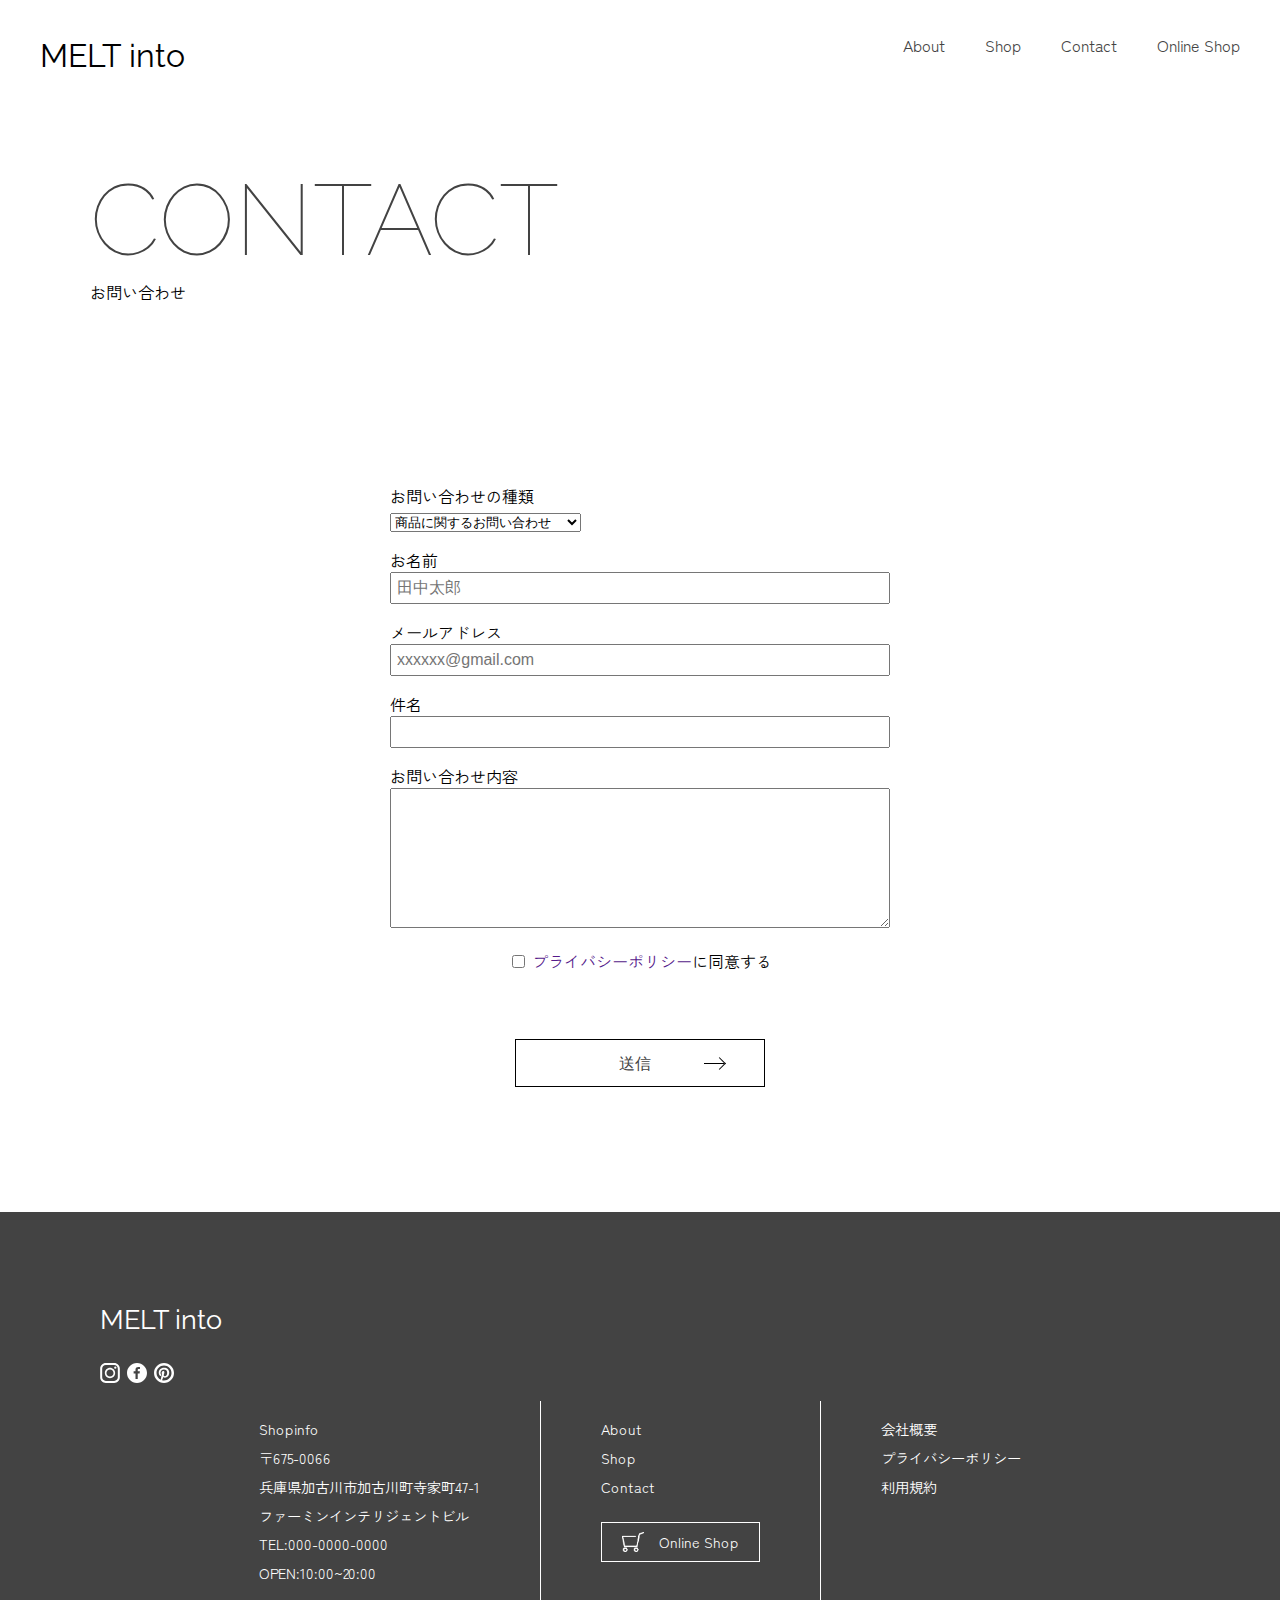
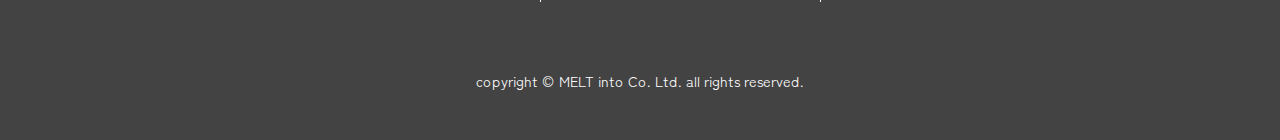
<file: contact.html>
<!DOCTYPE html>
<html lang="ja">

<head>
    <meta charset="UTF-8">
    <meta name="viewport" content="width=device-width, initial-scale=1.0">
    <title>MELT into | Contact</title>
    <link rel="stylesheet" href="css/style.css">
    <!-- <link rel="stylesheet" type="text/css" href="https://coco-factory.jp/ugokuweb/wp-content/themes/ugokuweb/data/reset.css"> -->
    <link rel="preconnect" href="https://fonts.googleapis.com">
<link rel="preconnect" href="https://fonts.gstatic.com" crossorigin>
<link href="https://fonts.googleapis.com/css2?family=Playfair+Display&family=Raleway:wght@300&family=Zen+Kaku+Gothic+New&display=swap" rel="stylesheet">


    <script src="main.js"></script>
</head>

<body>
 <!-- ヘッダー -->
 <header class="header">
  <div class="logo">
      <a href="index.html"><p>MELT into</p></a>
  </div>
  <!-- <nav class="nav">
  </nav> -->
  <div class="main-menu nav">
    <div class="pc-menu">
      <ul>
        <li>
          <a href="about.html">About</a>
        </li>
        <li>
          <a href="index.html#shop">Shop</a>
        </li>
        <li>
          <a href="contact.html">Contact</a>
        </li>
        <li>
          <a href="online.html" target="_blank">Online Shop</a>
        </li>
      </ul>
    </div>
    <div class="sp-menu">
      <input type="checkbox" id="sp-menu__check">
      <label for="sp-menu__check" class="sp-menu__box">
        <span></span>
      </label>
      <div class="sp-menu__content">
        <ul class="sp-menu__list">
          <li class="sp-menu__item">
            <a class="sp-menu__link" href="about.html">About <span>- 私たちについて</span></a>
          </li>
          <li class="sp-menu__item">
            <a class="sp-menu__link" href="index.html#shop">Shop <span>- 店舗情報</span></a>
          </li>
          <li class="sp-menu__item">
            <a class="sp-menu__link" href="contact.html">Contact <span>- お問い合わせ</span></a>
          </li>
          <li class="sp-menu__item">
            <a class="sp-menu__link" href="online.html">Online Shop <span>- オンラインショップ</span></a>
          </li>
        </ul>
      </div>
    </div>
  </div>
</header>
<!-- ヘッダーここまで -->
    <!-- メイン -->
    <div class="contact-title">
      <h1>CONTACT</h1>
      <p>お問い合わせ</p>
    </div>
    <main class="main">
        <div id="contact">
            
            <form action="">
                <p>
                    <label for="kind">お問い合わせの種類</label><br>
                    <select name="kind" id="kind">
                        <option value="1">商品に関するお問い合わせ</option>
                        <option value="2">ご注文に関するお問い合わせ</option>
                        <option value="3">その他</option>
                    </select>
                </p>
                <p>
                    <label for="name">お名前</label><br>
                    <input type="text" name="name" placeholder="田中太郎" id="name">
                </p>
                <p>
                    <label for="mail">メールアドレス</label><br>
                    <input type="text" name="mail" placeholder="xxxxxx@gmail.com" id="mail">
                </p>
                <p>
                    <label for="title">件名</label><br>
                    <input type="text" name="title" id="title">
                </p>
                <p>
                    <label for="message">お問い合わせ内容</label><br>
                    <textarea name="message" id="massage"></textarea>
                </p>
                <p class="privacy">
                    <input type="checkbox" name="privacy policy" value="consent" >
                    <a href="">プライバシーポリシー</a>に同意する
                </p>
                <div class="button-all">
                  <p class="button3">
                      <input type="submit" value="送信">
                  </p>
                </div>
            </form>
        </div>
    </main>
    <!-- メインここまで -->
    <!-- フッター -->
    <footer class="footer">
      <div class="footer-logo">
          <a href="index.html">
              <p>MELT into</p>
          </a>
          <a href="index.html"><img src="images/it.svg" alt="Instagram"></a>
          <a href="index.html"><img src="images/fb.svg" alt="Facebook"></a>
          <a href="index.html"><img src="images/pt.svg" alt="Pintarest"></a>
      </div>
      <div class="footer-contents">
          <div class="shopinfo">
              <p>
                  Shopinfo<br>
                  〒675-0066 <br>
                  兵庫県加古川市加古川町寺家町47-1<br>
                  ファーミンインテリジェントビル<br>
                  TEL:000-0000-0000<br>
                  OPEN:10:00~20:00
              </p>
          </div>
          <div class="menu">
              <ul>
                  <li><a href="about.html">About</a></li>
                  <li><a href="index.html#shop">Shop</a></li>
                  <li><a href="contact.html">Contact</a></li>
                  <li>
                      <div class="footer-ol c-btn">
                          <a href="online.html" target="_blank" class="footer-bt">
                          <img src="images/footer-cart.png" alt="">
                           Online Shop
                          </a>
                  </div>
                  </li>
               </ul>
      </div>
      <div class="info">
          <ul>
              <li><a href="">会社概要</a></li>
              <li><a href="">プライバシーポリシー</a></li>
              <li><a href="">利用規約</a></li>
          </ul>
      </div>
      </div>
      <p class="copyright">copyright &copy; MELT into Co. Ltd. all rights reserved.</p>
  </footer>
  <!-- フッターここまで -->
</body>

</html>
</file>
<file: css/style.css>
/* すべてのページに適用 */
html {
    font-size: 16px;
    font-family: 'Raleway', sans-serif;
    font-family: 'Zen Kaku Gothic New', sans-serif;
    scroll-behavior: smooth;
}

h1,
h2 {
    font-family: 'Raleway', sans-serif;
    font-family: 'Zen Kaku Gothic New', sans-serif;

}

* {
    box-sizing: border-box;
}

body {
    padding: 0;
    margin: 0;
    background-color: #fff !important;
}

img {
    max-width: 100%;
}

.items img {
    width: 100%;
    height: 300px;
    object-fit: cover;
}

li {
    list-style: none;
}

a {
    text-decoration: none;
}

h1 {

    font-size: 150px;
    line-height: 1.2;
    text-align: left;
    /* font-weight: 100; */
}

/* 見出しの設定 */
.caption {
    text-align: center;
    height: 80px;
    margin: 50px 0;
    /* padding: 30px; */
    /* line-height: 10px; */
}

.caption h2 {
    margin: 0;
}

/* 見出し横の線 */
.head-border {
    position: relative;
    display: inline-block;
    padding: 0 30px;
}

.head-border:before,
.head-border:after {
    content: '';
    position: absolute;
    top: 50%;
    display: inline-block;
    width: 20px;
    height: 2px;
    background-color: #000000;
}

.head-border:before {
    left: 0;
}

.head-border:after {
    right: 0;
}

/* ボタン */
.button-all {
    text-align: center;
}

.button3 {
    position: relative;
    display: inline-block;
    background: #fff;
    color: #000;
    width: 250px;
    padding: 10px 30px 10px 20px;
    text-align: center;
    margin: 50px 5px 5px 5px;
    border: 1px solid;
}

.button3::before {
    content: "";
    position: absolute;
    top: 0;
    bottom: 0;
    right: 20px;
    margin: auto;
    width: 20px;
    height: 1px;
    background: #000;
    transition: .3s;
    margin-right: 20px;
}

.button3::after {
    content: "";
    display: block;
    position: absolute;
    top: 0;
    bottom: 0;
    right: 20px;
    margin: auto;
    width: 8px;
    height: 8px;
    border-left: 1px solid #000;
    border-bottom: 1px solid #000;
    transform: rotate(-135deg);
    transition: .3s;
    margin-right: 20px;
}

.button3:hover::before {
    right: 10px;
    width: 30px;
}

.button3:hover::after {
    right: 10px;
}

/* フェードイン */
/* fadeUp */

.fadeUp {
    animation-name: fadeUpAnime;
    animation-duration: 0.9s;
    animation-fill-mode: forwards;
    opacity: 0;
}

@keyframes fadeUpAnime {
    from {
        opacity: 0;
        transform: translateY(100px);
    }

    to {
        opacity: 1;
        transform: translateY(0);
    }
}


/* スクロールをしたら出現する要素にはじめに透過0を指定　*/

.fadeUpTrigger {
    opacity: 0;
}

/* すべてのヘッダー */

.header {
    position: fixed;
    display: flex;
    justify-content: space-between;
    height: 90px;
    background-color: #fff;
    position: fixed;
    top: 0;
    width: 100%;
    padding: 5px 40px;
    z-index: 100;
}

.nav ul {
    display: flex;
    justify-content: right;
    margin-right: 0;
    gap: 40px;

}

.nav a {
    color: #434343;
}

.nav a:link {
    color: #434343;
}

.nav a:visited {
    color: #434343;
}

.nav a:hover {
    color: #bebebe;
}

.nav a:active {
    color: #434343;
}

.logo,
.nav {
    margin: auto 0 auto 0;
}

.logo p,
.logo span {
    font-size: 2rem;
}

.logo {
    /* font-family: 'Playfair Display', serif; */
    font-family: 'Raleway', sans-serif;

}

.logo a {
    color: #000;
}


/* すべてのヒーロー */
.hero {
    padding: 137px 0;
    background-repeat: no-repeat;
    background-position: center;
    background-size: cover;
    color: #fff;
    text-align: center;
}

.hero.index {
    background-image: url(../images/hero.jpg);
    height: 100vh;

}

.hero.index h1,
.hero.index p {
    text-align: left;
    padding: 20px;
}

/* すべてのメイン */
.main {
    margin: 90px auto;
    max-width: 1000px;
}

/* すべてのフッター */
.footer {
    font-size: 0.9rem;
    background-color: #434343;
    color: #fff;
    padding: 30px 0;
    line-height: 2;
}

.footer-logo {
    margin: 50px 0 0 100px;
    /* font-family: 'Playfair Display', serif; */
    font-family: 'Raleway', sans-serif;
    font-size: 1.7rem;
    /* text-align: center; */
}

.footer-logo img {
    height: 20px;
}

.footer-logo p {
    margin: 0;
}

.footer-contents {
    display: flex;
    justify-content: center;
    padding-bottom: 50px;
}

.shopinfo,
.menu,
.info {
    border-right: 1px solid #fff;
    padding: 0 60px 0 60px;
}

.info:last-child {
    border: none;
}

.copyright {
    text-align: center;
}


.footer-bt {
    border: 1px solid #fff;
    padding: 5px 20px;
    display: flex;
    align-items: center;
}

.footer-bt img {
    height: 20px;
    /* padding-top: 10px; */
    margin: 0 15px 0 0;
}

.menu li:last-child {
    margin-top: 20px;
}

.footer a {
    color: #fff;
}

.footer a:link {
    color: #fff;
}

.footer a:visited {
    color: #fff;
}

.footer a:hover {
    color: #8d8d8d;
}

.footer-logo a:hover {
    color: #fff;
}


.footer a:active {
    color: #fff;
}


.footer-ol a {
    background-color: #434343;
    cursor: pointer;
    transition: .3s cubic-bezier(0.45, 0, 0.55, 1);
}

.footer-ol a:hover {
    transform: translateY(-5px);
    color: #fff;
    transition: .3s cubic-bezier(0.45, 0, 0.55, 1);
}


footer ul {
    padding: 0;
}

/* 個別の設定 */
/* index.html */

#item,
#about,
#shop {
    padding-top: 50px;
    margin: -50px 0 100px;
}

/* ITEM */
.items {
    display: grid;
    grid-template-columns: 1fr 1fr 1fr 1fr;
    gap: 10px;
}

/* ホバー時画像暗く */
.item-hover {
    position: relative;
    /* 帯の表示位置の基準とする */
    height: 300px;
}


.item-hover p {
    color: #fff;
    width: 100%;
    height: 100%;
    margin: 0;
    position: absolute;
    left: 0;
    bottom: 0;
    background: rgba(0, 0, 0, 0.5);
    opacity: 0;
    display: flex;
    align-items: center;
    justify-content: center;
}

.item-hover:hover p {
    opacity: 1;
    transition: all 0.2s ease;
}

/* ABOUT */
#about {
    background-color: #e5e5e5;
    position: relative;
    padding-bottom: 500px;
}

.section1,
.section2 {
    display: flex;

}

.section1 img {
    /* width: 100%; */
    height: 400px;
    object-fit: contain;
}

.section1-text,
.section2-text {
    padding: 20px;
}

.section1-text {
    margin: 70px 0 0 20px;
}

.section2-text {
    margin: 70px 0 0 130px;
}

.about-pic2 {
    position: absolute;
    right: 0;
    top: 480px;
    height: 600px;
}

.about-pic3 {
    position: absolute;
    top: 980px;
    left: 550px;
    height: 300px;
}

/* SHOP */
#shop img {
    height: 500px;
    width: 100%;

}

.map {
    display: flex;
    margin-top: 50px;
}

.map p {
    width: 60%;
    margin-left: 50px;
    line-height: 1.8;

}

/* online.html */

/* ヘッダー */
.online-nav img {
    height: 30px;
}

/* メイン */
#information,
#ranking,
#newarraivals,
#item,
#shoppingguide {
    margin: 110px 0;
}

/* バー */
.bar {
    text-align: center;
    color: #fff;
    background-color: #646464;
    padding: 15px 0;
}

/* INFORMATION */

.info-contents {
    line-height: 4;
    border-collapse: collapse;
    margin: 0 auto;
}

.info-contents tr {
    border-bottom: 1px solid #000;
}

.info-contents tr:last-child {
    border: none;
}

.info-contents th {
    text-align: left;
    font-size: 0.9rem;
    vertical-align: top;
    padding: 20px 0 20px 15px;
}

.info-contents td {
    padding-left: 80px;

}

.info-contents span {
    margin-left: 30px;
    justify-content: left;
}

/* RANKING */
.runknumber {
    font-size: 1.5rem;
}

#ranking .slick-slider {
    padding: 0;
}

/* ITEM */
/* タブメニュー */
.tab-003 ul {
    display: grid;
    grid-template-columns: 1fr 1fr 1fr 1fr;
    gap: 10px;
    padding: 0 !important;
}

.tab-003 img {
    width: 100%;
    height: 200px;
    object-fit: cover;
}

.tab-003 {
    display: flex;
    flex-wrap: wrap;
    max-width: 1000px;
}

.tab-003>label {
    flex: 1 1;
    order: -1;
    min-width: 70px;
    padding: .7em 1em .5em;
    color: #999;
    font-weight: 600;
    font-size: .9em;
    text-align: center;
    cursor: pointer;
}

.tab-003>label:hover {
    opacity: .8;
}

.tab-003 input {
    display: none;
}

.tab-003>div {
    display: none;
    width: 100%;
    padding: 1.5em 0;
    background-color: #fff;
}

.tab-003 label:has(:checked) {
    border-bottom: 4px solid #434343;
    color: #434343;
}

.tab-003 label:has(:checked)+div {
    display: block;
}

/* SHOPPINGGUIDE */
#shoppingguide img {
    height: 70px;
    margin-bottom: 20px;
}

.guide-item {
    display: flex;
    gap: 40px;
    justify-content: space-between;
    /* margin-top: 50px; */
}

.free,
.rapping,
.money,
.time {
    text-align: center;
}

/*==================================================
  スライダーのためのcss
  ===================================*/


.slider {
    /*横幅94%で左右に余白を持たせて中央寄せ*/
    width: 100%;
    margin: 0 auto;
}

.slider img {
    width: 100%;
    /*スライダー内の画像を横幅100%に*/
    height: 300px;
    object-fit: cover;
}

/*slickのJSで書かれるタグ内、スライド左右の余白調整*/

.slider .slick-slide {
    margin: 0 10px;
}

/*矢印の設定*/

/*戻る、次へ矢印の位置*/
.slick-prev,
.slick-next {
    position: absolute;
    /*絶対配置にする*/
    top: 42%;
    cursor: pointer;
    /*マウスカーソルを指マークに*/
    outline: none;
    /*クリックをしたら出てくる枠線を消す*/
    border-top: 2px solid #666;
    /*矢印の色*/
    border-right: 2px solid #666;
    /*矢印の色*/
    height: 15px;
    width: 15px;
}

#ranking .slick-prev,
#ranking .slick-next {
    top: 53%;
}

.slick-prev {
    /*戻る矢印の位置と形状*/
    left: -1.5%;
    transform: rotate(-135deg);
}

.slick-next {
    /*次へ矢印の位置と形状*/
    right: -1.5%;
    transform: rotate(45deg);
}

/*ドットナビゲーションの設定*/

.slick-dots {
    text-align: center;
    margin: 20px 0 0 0;
}

.slick-dots li {
    display: inline-block;
    margin: 0 5px;
}

.slick-dots button {
    color: transparent;
    outline: none;
    width: 8px;
    /*ドットボタンのサイズ*/
    height: 8px;
    /*ドットボタンのサイズ*/
    display: block;
    border-radius: 50%;
    background: #ccc;
    /*ドットボタンの色*/
}

.slick-dots .slick-active button {
    background: #333;
    /*ドットボタンの現在地表示の色*/
}


/* about.html */
.about-main {
    height: 3500px;
    margin-top: 100px;
}

.about h1 {
    color: #000;
    /* text-align: center; */
    margin-left: 70px;
}

.about1 {
    display: flex;
    position: relative;
    margin: 50px 0;
}

.about1 img {
    height: 400px;
    position: absolute;
    margin-top: 50px;
    right: 0;
}

.about1-text {
    margin: 100px 0 0 50px;
    padding: 50px;
}

.about2 {
    position: relative;
    display: flex;
    margin: 50px 0;
}

.about2 img {
    height: 600px;
    width: 250px;
    object-fit: cover;
}

.about2-img2-1 {
    position: absolute;
    left: 0;
    top: 300px;
}

.about2-img2-2 {
    position: absolute;
    left: 200px;
    top: 400px;
}

.about2-img2-3 {
    position: absolute;
    left: 400px;
    top: 500px;
}

.about2-text {
    position: absolute;
    top: 600px;
    right: 300px;
}

.about3 {
    position: relative;
    margin: 50px 0;
}

.about3-img3-1 {
    position: absolute;
    top: 880px;
    right: 150px;
    height: 600px;
}

.about3-img3-2 {
    position: absolute;
    top: 1350px;
    right: 500px;
    height: 400px;
}

.about3-text {
    position: absolute;
    top: 1800px;
    right: 250px;
    left: 250px;
}

.about3-img3-3 {
    position: absolute;
    top: 2000px;
    left: 150px;
}

.about3-img3-4 {
    position: absolute;
    top: 2200px;
    left: 250px;
}

.about3-img3-5 {
    position: absolute;
    top: 2000px;
    right: 0;
    height: 530px;
}


form {
    max-width: 500px;
    margin: 120px auto;
}

input[type="text"],
textarea {
    padding: 5px;
    font-size: 1rem;
    width: 100%;


}

textarea {

    height: 140px;
}

.privacy {
    text-align: center;
}

input[type="submit"] {
    /* padding: 10px; */
    width: 150px;
    border: none;
    font-size: 1rem;
    background-color: #fff;
    color: #434343;
    transition: .3s;
    /* margin: 30px;     */
}

/* input[type="submit"]:hover {

    color: #434343;
    background-color: #fff;
    transform: translateY(-5px);
    transition: .3s;
  } */

/* about.html,contact.html,login.htmlの見出し */
.contact-title {
    margin-top: 100px;
}

.contact-title,
.about-title,
.login-title {
    padding: 60px 0;
}

.contact-title h1,
.login-title h1 {
    margin: 0;
}

.about-title h1,
.contact-title h1,
.login-title h1 {
    font-family: 'Raleway', sans-serif;
    font-weight: 100;
    color: #434343;
    font-size: 100px;
    margin-left: 90px;
}

.about-title p,
.contact-title p,
.login-title p {
    margin: 0;
    margin-left: 90px;
}

/* login.html */
input[type="password"] {
    padding: 5px;
    font-size: 1rem;
    width: 100%;

}

.loginpage-bt {
    text-align: center;
}

/* cart.html */

/* 全体設定 */
.css-carousel-slider2 {
    width: 100%;
    overflow: hidden;
    position: relative;
}

.css-carousel-slider2 img {
    width: 100%;
    height: 700px;
    object-fit: cover;
    vertical-align: top;
}

/* スライド設定 */
.css-carousel-slider2 .slide-wrap {
    width: 200%;
    position: absolute;
    display: flex;
    top: 0;
    left: 0;
    z-index: 0;
    animation: css-carousel-slider2 10s infinite;
    animation-delay: 2s;
}

.css-carousel-slider2 .slide-wrap-main {
    width: 100%;
    z-index: 1;
    animation: css-carousel-slider-main2 10s infinite;
    animation-delay: 2s;
}

.css-carousel-slider2 .slide {
    width: 100%;
}

/* スライダーアニメーションの設定 */
@keyframes css-carousel-slider2 {
    0% {
        transform: translateX(0);
    }

    40% {
        transform: translateX(calc(1 / 2 * -100%));
    }

    50% {
        transform: translateX(calc(1 / 2 * -100%));
    }

    90% {
        transform: translateX(calc(2 / 2 * -100%));
    }

    100% {
        transform: translateX(calc(2 / 2 * -100%));
    }
}

@keyframes css-carousel-slider-main2 {
    0% {
        transform: translateX(100%);
    }

    50% {
        transform: translateX(100%);
    }

    90% {
        transform: translateX(0%);
    }

}

/* レスポンシブ */
@media(max-width: 767px) {

    /* メイン */
    .main {
        padding: 0 4%;
    }

    .hero.index h1 {
        font-size: 4rem;
    }

    .br::before {
        content: "\A";
        white-space: pre;
    }

    /* ヘッダー */

    /* フッター */
    .footer-logo {
        margin: 0;
        margin-top: 20px;
        margin-left: 60px;
    }

    .footer-contents {
        display: block;
    }

    .footer-bt {
        width: 70%;
        text-align: center;
    }

    .shopinfo p,
    .menu ul,
    .info ul {
        border-bottom: 1px solid #fff;
        padding: 40px 0;
    }

    .info ul {
        border: none;
    }

    /* index.html */
    /* ITEM */
    .items {
        grid-template-columns: 1fr 1fr;
    }

    /* ABOUT */
    #about {
        position: static;
        padding: 0 0 50px 0;
    }

    .section1,
    .section2 {
        display: block;
    }

    .section1 img {
        height: 300px;
    }

    .about-pic2 {
        position: relative;
        height: 350px;
        left: 15px;
        top: 70px;
    }

    .about-pic3 {
        position: relative;
        height: 150px;
        left: 130px;
        top: 5px;
    }

    .section1-text,
    .section2-text {
        margin: 0;
    }

    /* SHOP */
    #shop img {
        height: 220px;
        width: 100%;
    }

    .map {
        display: block;
    }

    .map p {
        margin: 30px auto;
    }

    /* online.html */
    /* ヘッダー */

    .online-nav img {
        height: 25px;
    }

    .online-nav ul {
        gap: 15px;
        margin-right: 30px;
    }

    /* INFORMATION */
    .info-contents {
        line-height: 1.5;
    }

    .info-contents td {
        padding: 20px 5px 20px 15px;

    }

    /* SHOPPINGGUIDE */
    .guide-item {
        display: block;
    }

    .guide-item p {
        margin-bottom: 50px;
    }

    /* ITEM */
    .tab-003 ul {
        grid-template-columns: 1fr 1fr;
    }

    .tab-003>label {
        flex: 0;
        min-width: 172px;
        margin: 0 auto;
    }

    /* contact.html */
    form {
        width: 100%;
    }

    #contact h1 {
        font-size: 4rem;
    }

    /* about.html */

    .about-main {
        height: 100%;
    }

    .about h1 {
        text-align: center;
        margin: 0;
    }

    .about,
    .about2,
    .about3,
    .about1 img,
    .about2-text {
        position: static;
    }

    .about1,
    .about2 {
        display: block;
    }

    .about1-text {
        margin: 0;
    }

    .about1 img {
        height: 250px;
        width: 100%;
    }

    .about2-text {
        /* margin-top: 150px; */
        text-align: center;
        padding: 50px;
    }

    .about2-img img {
        height: 400px;
        width: 30%;
    }

    .about2-img {
        margin-top: 100px;
    }

    .about2-img2-1 {
        position: relative;
        top: 0;

    }

    .about2-img2-2 {
        position: relative;
        left: 14px;
        top: 50px;

    }

    .about2-img2-3 {
        position: relative;
        left: 28px;
        top: 100px;
    }

    .about3 {
        margin-bottom: 150px;
    }

    .about3-text {
        position: relative;
        top: 150px;
        left: 0;
        padding: 50px;
    }

    .about3-img3-1 {
        height: 200px;
        position: relative;
        top: 80px;
        left: 0;
    }

    .about3-img3-2 {
        height: 150px;
        position: relative;
        left: 0;
        top: 140px;
    }

    .about3-img3-3 {
        height: 160px;
        position: relative;
        top: 180px;
        left: 0;
    }


    .about3-img3-4 {
        height: 150px;
        position: relative;
        top: 85px;
        left: 25px;
    }

    .about3-img3-5 {
        position: relative;
        top: 56px;
        left: 50px;
        width: 25%;
        height: 300px;
    }

    /* about.html,contact.htmlの見出し */
    .about-main h1,
    .contact-title h1 {
        font-size: 4rem;
    }

    .about-title h1,
    .contact-title h1,
    .about-title p,
    .contact-title p {
        margin-left: 50px;
    }

    /* ハンバーガーメニュー */
    .pc-menu {
        width: 100%;
    }

    .pc-menu>ul {
        display: flex;
        list-style: none;
    }

    .pc-menu>ul>li {
        text-align: center;
        font-size: 16px;
        width: 25%;
    }

    .pc-menu>ul>li>a {
        display: block;
        text-decoration: none;
        color: #000000;
        line-height: 60px;
    }

    .pc-menu>ul>li>a:hover {
        background: #cccccc;
    }

    .sp-menu__box {
        position: fixed;
        top: 0;
        right: 0;
        display: flex;
        height: 60px;
        width: 60px;
        justify-content: center;
        align-items: center;
        z-index: 90;
        margin: 10px;
        padding-top: 6px;
    }

    .sp-menu__box span,
    .sp-menu__box span:before,
    .sp-menu__box span:after {
        content: "";
        display: block;
        height: 2px;
        width: 25px;
        border-radius: 3px;
        background: #434343;
        position: absolute;
    }

    .sp-menu__box span:before {
        bottom: 8px;
    }

    .sp-menu__box span:after {
        top: 8px;
    }

    #sp-menu__check {
        display: none;
    }

    #sp-menu__check:checked~.sp-menu__box span {
        background: rgba(255, 255, 255, 0);
    }

    #sp-menu__check:checked~.sp-menu__box span::before {
        bottom: 0;
        transform: rotate(45deg);
    }

    #sp-menu__check:checked~.sp-menu__box span::after {
        top: 0;
        transform: rotate(-45deg);
    }

    #sp-menu__check:checked~.sp-menu__content {
        left: 0;
    }

    .sp-menu__content {
        width: 100%;
        height: 100%;
        position: fixed;
        top: 0;
        left: 100%;
        z-index: 80;
        background-color: #fff;
        transition: all 0.5s;
    }

    .sp-menu__list {
        padding: 70px 10px 0;
        display: flex;
        flex-flow: column;

    }

    .sp-menu__list a {
        font-size: 22px;
    }

    .sp-menu__list span {
        font-size: 0.8rem;
    }

    .sp-menu__link {
        width: 100%;
        font-size: 15px;
        box-sizing: border-box;
        color: #000;
        text-decoration: none;
        padding: 9px 15px 10px 0;
    }

}

/* 画面サイズが1279px以下の時はPC用メニューは非表示 */
@media screen and (max-width: 1279px) {
    .pc-menu {
        display: none;
    }
}

/* 画面サイズが1280px以上の時はスマホ用メニューは非表示 */
@media screen and (min-width: 1280px) {
    .sp-menu {
        display: none;
    }
}
</file>
